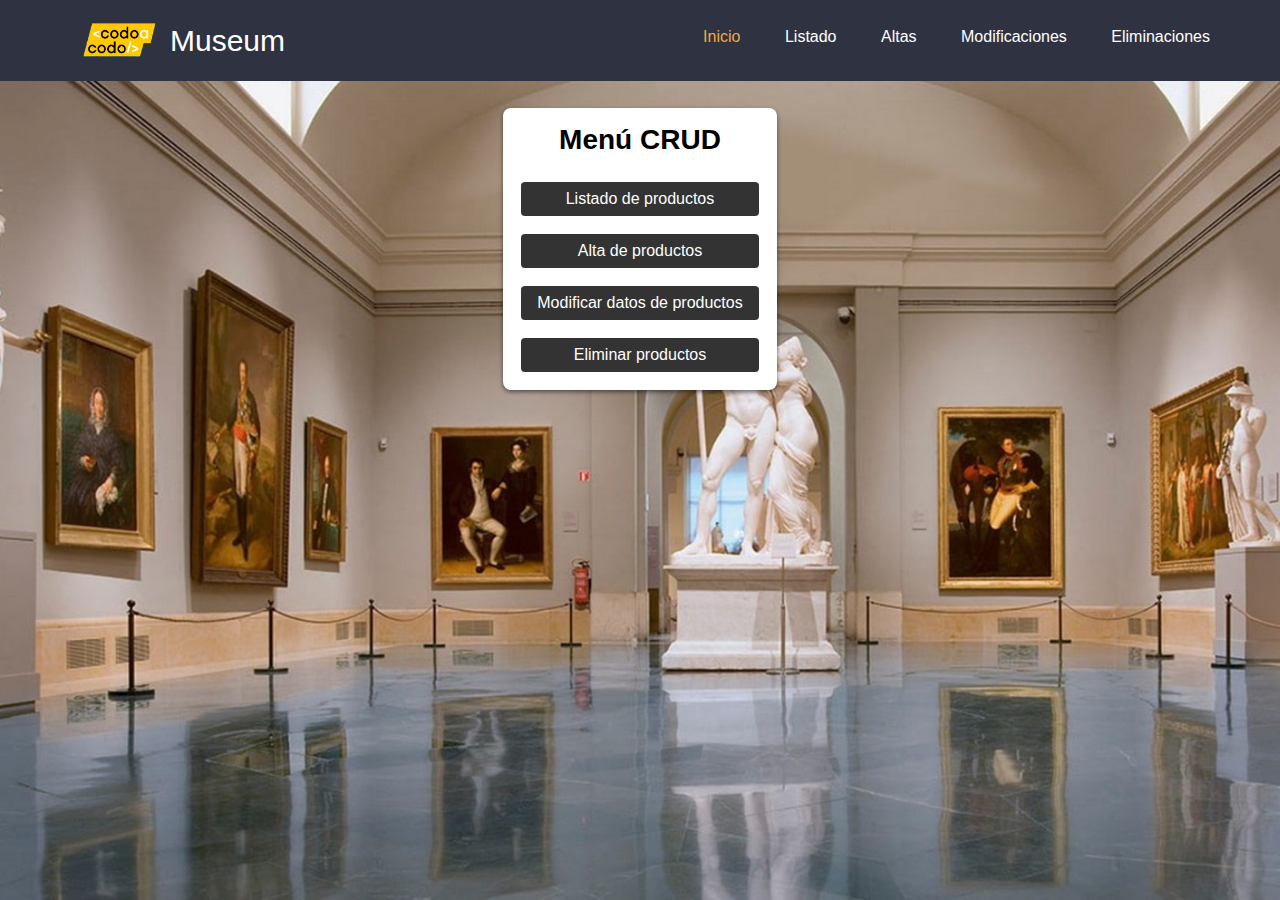
<file: index.html>
<!DOCTYPE html>
<html lang="en">
    <head>
        <title>Museum - Codo a Codo - Backend</title>
        <meta charset="utf-8">
        <meta name="viewport" content="width=device-width, initial-scale=1">

        <link rel="shortcut icon" href="static/imagenes/codoacodo.png" type="image/x-icon">

        <link rel="stylesheet" href="static/css/header.css">
        <link rel="stylesheet" href="static/css/inicio.css">

        <!-- https://fontawesome.com/search?o=r&m=free -->
        <link rel="stylesheet" type="text/css" href="https://cdnjs.cloudflare.com/ajax/libs/font-awesome/6.5.2/css/all.min.css">
    </head>
    <body>
        <header class="header">
            <div class="container">
                <div class="row align-items-center justify-content-between">
                    <div class="logo">
                    <img id="logo-pagina" src="static/imagenes/codoacodo.png" width="100" alt="Frontend-Museum">
                    <a href="#">Museum</a>
                    </div>
                    <button type="button" class="nav-toggler">
                    <span></span>
                    </button>
                    <nav class="nav">
                    <ul>
                        <li><a href="#" class="active">Inicio</a></li>
                        <li><a href="paginas/listado.html">Listado</a></li>
                        <li><a href="paginas/altas.html">Altas</a></li>
                        <li><a href="paginas/modificaciones.html">Modificaciones</a></li>
                        <li><a href="paginas/listadoEliminar.html">Eliminaciones</a></li>
                    </ul>
                    </nav>
                </div>
            </div>
            <script src="static/js/script.js"></script>
            <div id="progressBar"></div>
        </header>

        <main>
            <div id="contenedor-inicio">
                <div class="contenedor-cards">
                    <div class="card">
                        <div class="card-content">
                            <h2> Menú CRUD </h2>
                            <table>
                                <tr>
                                    <td><a href="paginas/listado.html" class="btn">Listado de productos</a></td>
                                </tr>
                                <tr>
                                    <td><a href="paginas/altas.html" class="btn">Alta de productos</a></td>
                                </tr>
                                <tr>
                                    <td><a href="paginas/modificaciones.html" class="btn">Modificar datos de productos</a></td>
                                </tr>
                                <tr>
                                    <td><a href="paginas/listadoEliminar.html" class="btn">Eliminar productos</a></td>
                                </tr>
                            </table>
                        </div>
                    </div>
                </div>
            </div>
        </main>
    </body>
</html>
</file>
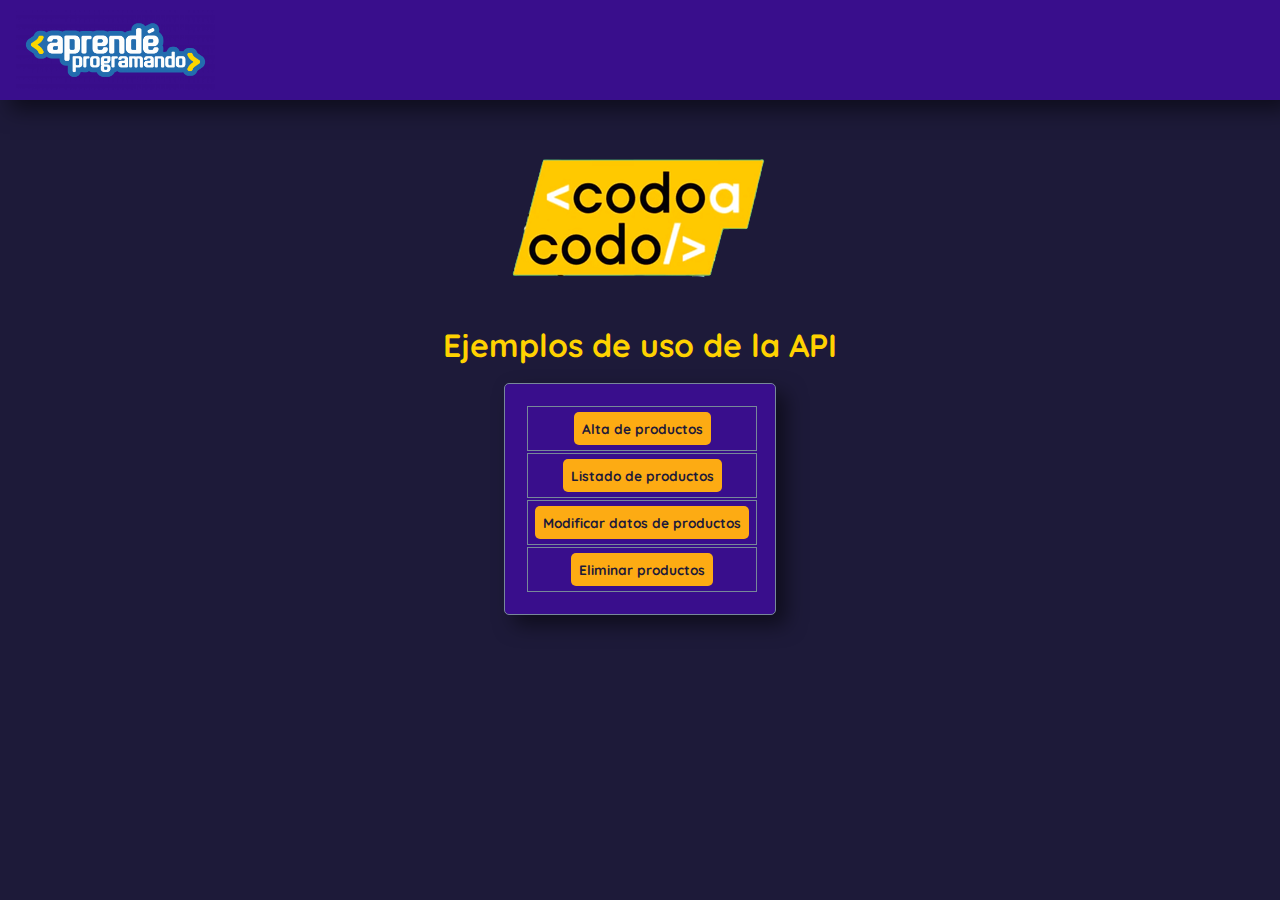
<file: templates/index.html>
<!DOCTYPE html>
<html lang="es">
    <head>
        <meta charset="UTF-8">
        <meta name="viewport" content="width=device-width, initial-scale=1.0">
        <title>Ejemplo de uso de la API 🚀</title>
        <link rel="stylesheet" href="../static/css/estilos.css">
    </head>
    
    <body>
        <header>
            <nav class="navbar-index ">
                <img class="logo-nav" src="../static/imagenes/logo_nav.png" alt="logo agencia de aprendizaje">
            </nav>
        </header>
    
        <div class="logo-centrado">
            <img src="../static/imagenes/logo_codo.png" alt="logo">
        </div>
        <h1>Ejemplos de uso de la API</h1><br>
        <table>
            <tr>
                <td class="contenedor-centrado"><a href="altas.html">Alta de productos</a></td>
            </tr>
            <tr>
                <td class="contenedor-centrado "><a href="listado.html">Listado de productos</a></td>
            </tr>
            <tr>
                <td class="contenedor-centrado "><a href="modificaciones.html">Modificar datos de productos</a></td>
            </tr>
            <tr>
                <td class="contenedor-centrado "><a href="listadoEliminar.html">Eliminar productos</a></td>
            </tr>
        </table>
    </body>
</html>
</file>
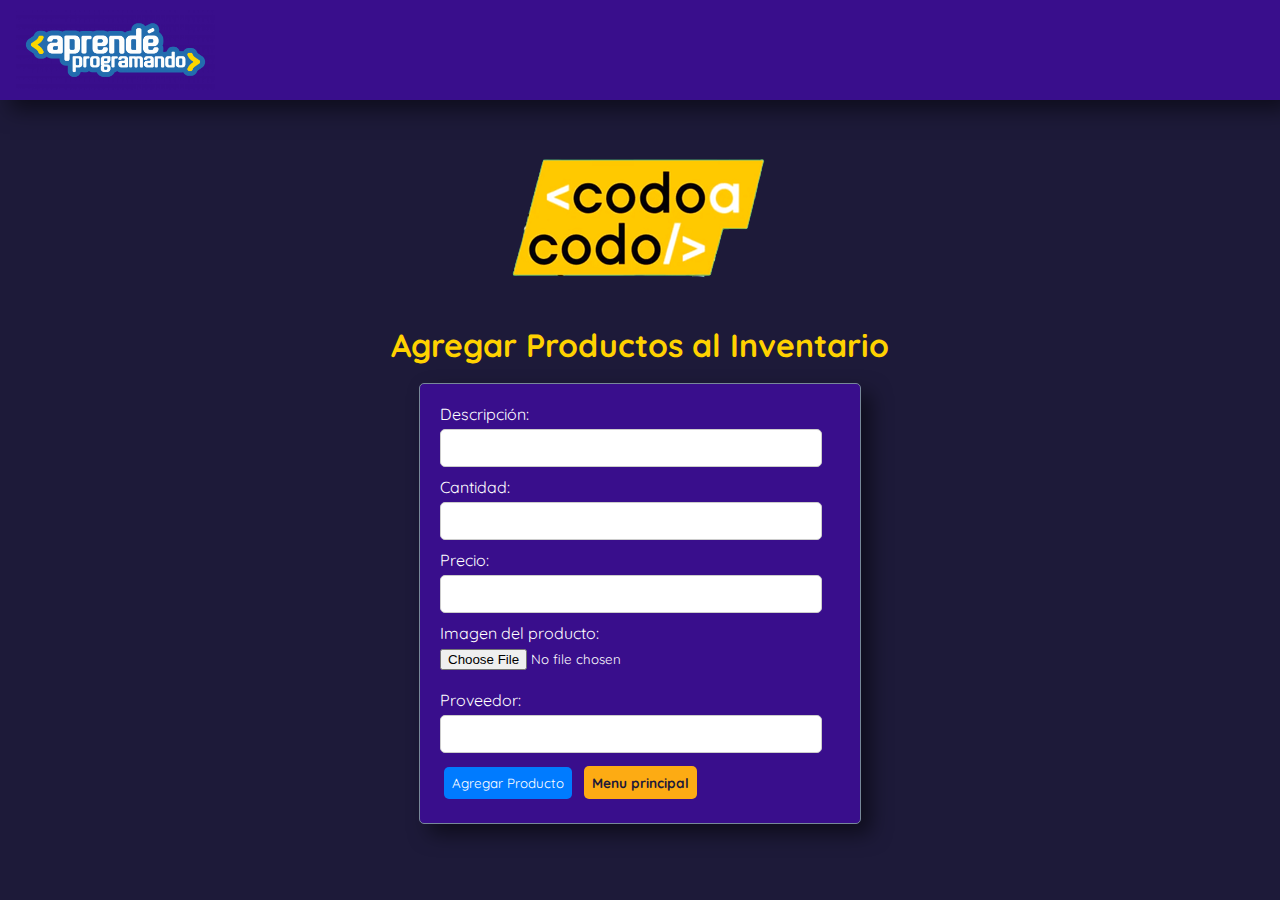
<file: altas.html>
<!DOCTYPE html>
<html lang="es">
    <head>
        <meta charset="UTF-8">
        <meta http-equiv="X-UA-Compatible" content="IE=edge">
        <meta name="viewport" content="width=device-width, initial-scale=1.0">
        <title>Agregar producto 🚀</title>
        <link rel="stylesheet" href="./static/css/estilos.css">
    </head>
    
    <body>
        <header>
            <nav class="navbar-index ">
                <img class="logo-nav" src="./static/imagenes/logo_nav.png"alt="logo agencia de aprendizaje">
            </nav>
        </header>
        
        <div class="logo-centrado">
            <img src="./static/imagenes/logo_codo.png" alt="logo">
        </div>
        
        <h1>Agregar Productos al Inventario</h1><br>
        <!--enctype="multipart/form-data" es necesario para enviar archivos al back.-->
        <form id="formulario" enctype="multipart/form-data">
            <label for="descripcion">Descripción:</label>
            <input type="text" id="descripcion" name="descripcion" required><br>

            <label for="cantidad">Cantidad:</label>
            <input type="number" id="cantidad" name="cantidad" required><br>
            
            <label for="precio">Precio:</label>
            <input type="number" step="0.01" id="precio" name="precio" required><br>

            <label for="imagenProducto">Imagen del producto:</label>
            <input type="file" id="imagenProducto" name="imagen">
            <br><br>
            
            <label for="proveedorProducto">Proveedor:</label>
            <input type="text" id="proveedorProducto" name="proveedor">
            
            <button type="submit">Agregar Producto</button>
            
            <a href="index.html">Menu principal</a>
        </form>

        <script src="static/js/altas.js"></script>
    </body>
</html>
</file>
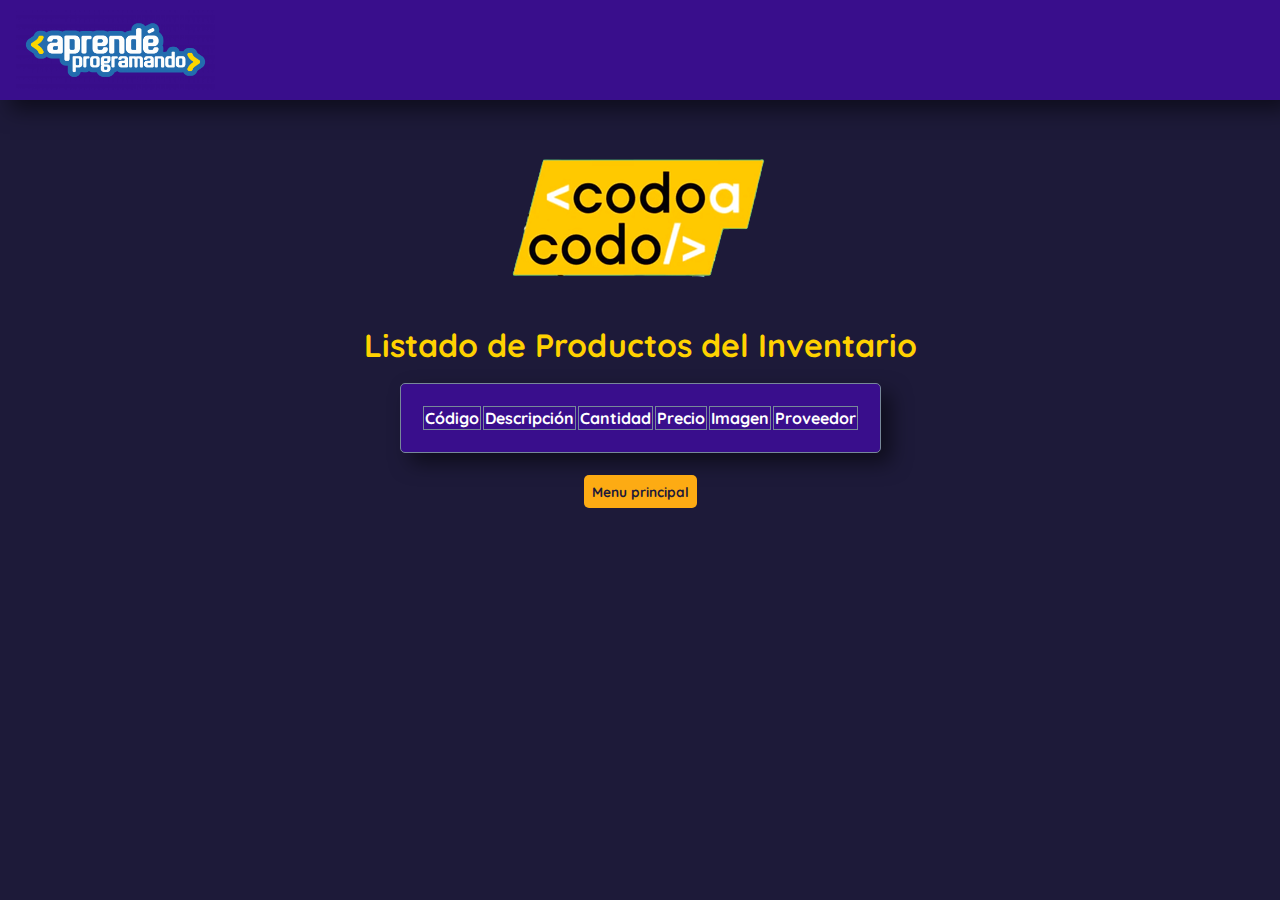
<file: listado.html>
<!DOCTYPE html>
<html lang="es">
    <head>
        <meta charset="UTF-8">
        <meta http-equiv="X-UA-Compatible" content="IE=edge">
        <meta name="viewport" content="width=device-width, initial-scale=1.0">
        <title>Listado de Productos 🚀</title>
        <link rel="stylesheet" href="./static/css/estilos.css">
    </head>

    <body>
        <header>
            <nav class="navbar-index ">
                <img class="logo-nav" src="./static/imagenes/logo_nav.png" alt="logo agencia de aprendizaje">
            </nav>
        </header>
        
        <div class="logo-centrado">
            <img src="./static/imagenes/logo_codo.png" alt="logo">
        </div>
        
        <h1>Listado de Productos del Inventario</h1><br>
    
        <table> <!-- Se crea una tabla para mostrar los productos. -->
            <thead> <!--Encabezado de la tabla con columnas para código, descripción, cantidad, precio y acciones.-->
                <tr>
                    <th>Código</th>
                    <th>Descripción</th>
                    <th>Cantidad</th>
                    <th align="right">Precio</th>
                    <th>Imagen</th>
                    <th align="right">Proveedor</th>
                </tr>
            </thead>
        
            <tbody id="tablaProductos"> </tbody>
        </table><br>
        
        <div class="contenedor-centrado">
            <a href="index.html">Menu principal</a>
        </div>

        <script src="static/js/listado.js"></script>
    </body>
</html>
</file>
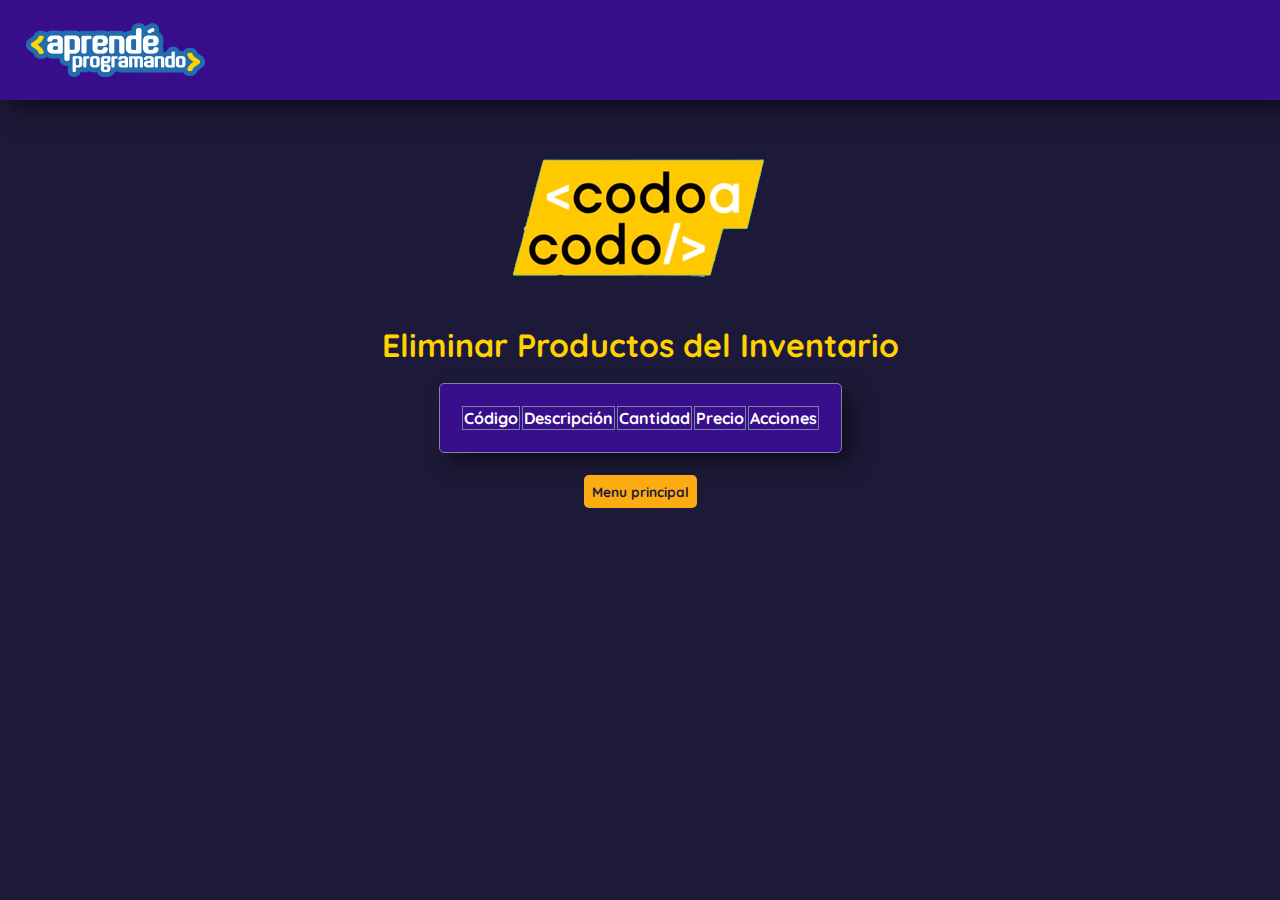
<file: listadoEliminar.html>
<!DOCTYPE html>
<html lang="es">
    <head>
        <meta charset="UTF-8">
        <meta http-equiv="X-UA-Compatible" content="IE=edge">
        <meta name="viewport" content="width=device-width, initial-scale=1.0">
        <title>Eliminar Productos 🚀</title>
        <link rel="stylesheet" href="./static/css/estilos.css">
    </head>

    <body>
        <header>
            <nav class="navbar-index">
                <img class="logo-nav" src="./static/imagenes/logo_nav.png" alt="logo agencia de aprendizaje">
            </nav>
        </header>

        <div class="logo-centrado">
            <img src="./static/imagenes/logo_codo.png" alt="logo">
        </div>

        <h1>Eliminar Productos del Inventario</h1><br>
        
        <table id="productos-table"> <!-- Se crea una tabla para mostrar los productos. -->
            <thead> <!--Encabezado de la tabla con columnas para código,descripción, cantidad, precio y acciones.-->
                <tr>
                    <th>Código</th>
                    <th>Descripción</th>
                    <th>Cantidad</th>
                    <th align="right">Precio</th>
                    <th>Acciones</th>
                </tr>
            </thead>
            
            <tbody>
            </tbody>
        </table><br>

        <div class="contenedor-centrado">
            <a href="index.html">Menu principal</a>
        </div>

        <script src="static/js/listadoEliminar.js"></script>
    </body>
</html>
</file>
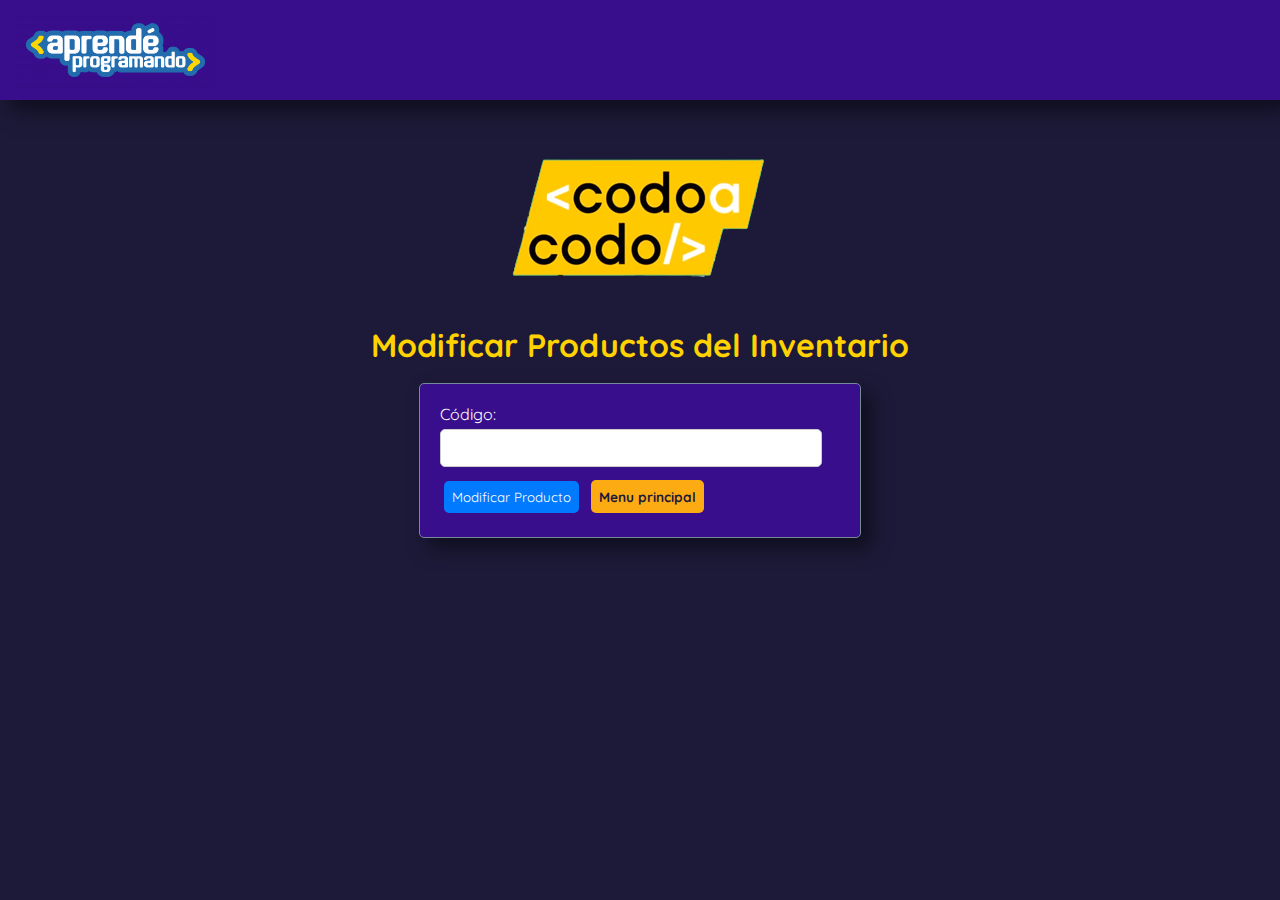
<file: modificaciones.html>
<!DOCTYPE html>
<html lang="es">
    <head>
        <meta charset="UTF-8">
        <meta http-equiv="X-UA-Compatible" content="IE=edge">
        <meta name="viewport" content="width=device-width, initial-scale=1.0">
        <title>Modificar Producto 🚀</title>
        <link rel="stylesheet" href="./static/css/estilos.css">
    </head>
    
    <body>
        <header>
            <nav class="navbar-index ">
                <img class="logo-nav" src="./static/imagenes/logo_nav.png" alt="logo agencia de aprendizaje">
            </nav>
        </header>

        <div class="logo-centrado">
            <img src="./static/imagenes/logo_codo.png" alt="logo">
        </div>

        <h1>Modificar Productos del Inventario</h1><br>
    
        <!-- Contenedor principal que será controlado por JavaScript. Este contenedor tendrá dos formularios. -->
        <div id="app">
    
            <!-- Primer formulario: Selector de producto. LLama a la función obtenerProducto cuando se envíe el formulario -->
            <form id="form-obtener-producto">
                <label for="codigo">Código:</label>
                <input type="text" id="codigo" required><br>
                
                <button type="submit">Modificar Producto</button>
                <a href="index.html">Menu principal</a>
            </form>
    
            <!-- Segundo formulario: se muestra solo si mostrarDatosProducto es verdadero. Llama a la función guardarCambios -->
            <div id="datos-producto" style="display: none;">
                <h2>Datos del Producto</h2>
                
                <form id="form-guardar-cambios">
                    <label for="descripcionModificar">Descripción:</label>
                    <input type="text" id="descripcionModificar" required><br>
                    
                    <label for="cantidadModificar">Cantidad:</label>
                    <input type="number" id="cantidadModificar" required><br>
        
                    <label for="precioModificar">Precio:</label>
                    <input type="number" step="0.01" id="precioModificar" required><br>
        
                    <!-- Imagen actual del producto - Debe comentarse al subirse al servidor-->
                    <img id="imagen-actual" style="max-width: 200px; display:none;">
        
                    <!-- Vista previa de la nueva imagen seleccionada -->
                    <img id="imagen-vista-previa" style="max-width: 200px; display: none;">
        
                    <!-- Input para nueva imagen -->
                    <label for="nuevaImagen">Nueva Imagen:</label>
                    <input type="file" id="nuevaImagen"><br><br>
        
                    <label for="proveModificar">Proveedor:</label>
                    <input type="number" id="proveModificar" required><br>
        
                    <button type="submit">Guardar Cambios</button>
                    <a href="modificaciones.html">Cancelar</a>
                </form>
            </div>
        </div>
        <script src="static/js/modificaciones.js"></script>
    </body>
</html>
</file>
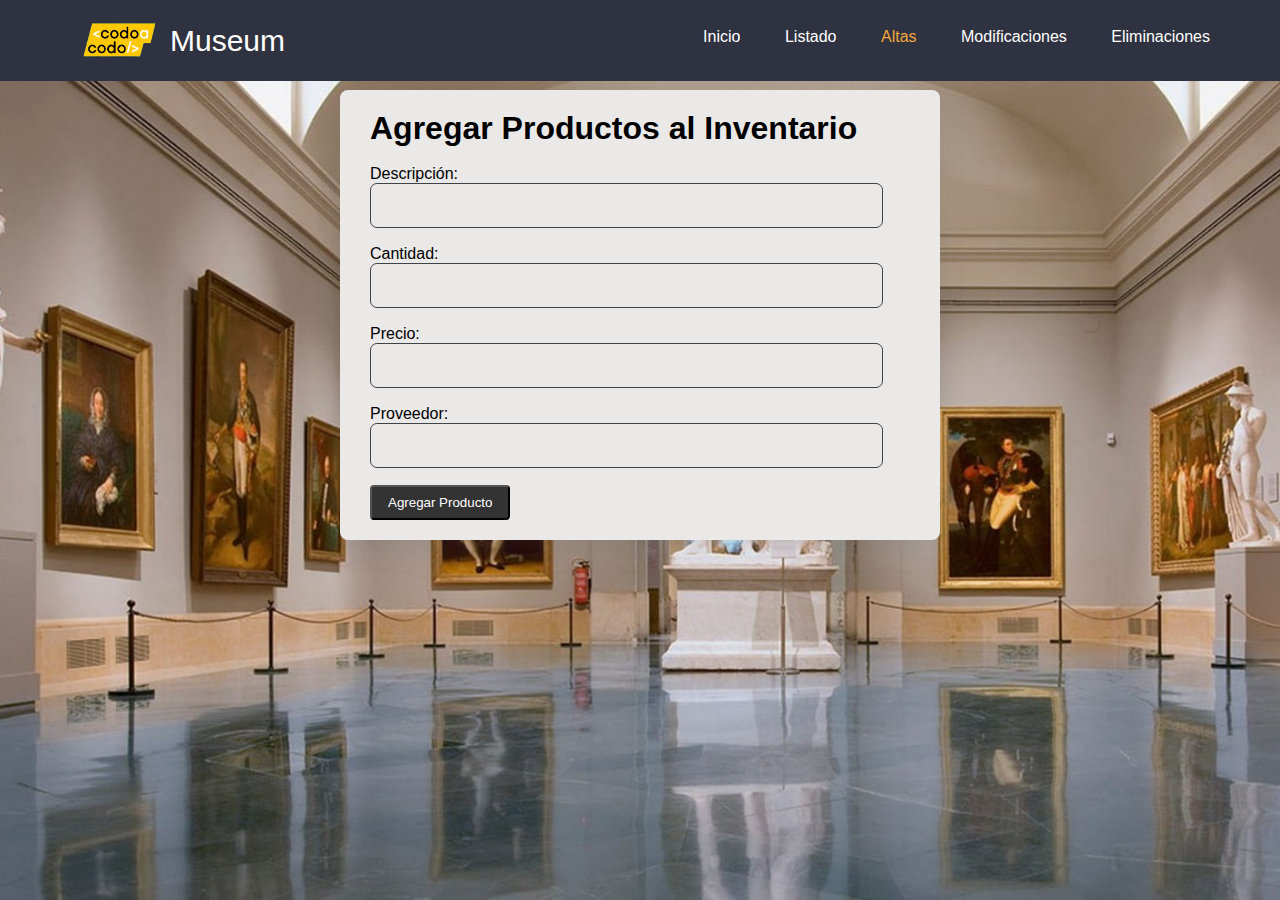
<file: paginas/altas.html>
<!DOCTYPE html>
<html lang="es">
    <head>
        <title>Museum - Codo a Codo - Backend</title>
        <meta charset="utf-8">
        <meta name="viewport" content="width=device-width, initial-scale=1">

        <link rel="shortcut icon" href="../static/imagenes/codoacodo.png" type="image/x-icon">

        <link rel="stylesheet" href="../static/css/header.css">
        <link rel="stylesheet" href="../static/css/inicio.css">
        <link rel="stylesheet" href="../static/css/altas.css">

        <!-- https://fontawesome.com/search?o=r&m=free -->
        <link rel="stylesheet" type="text/css" href="https://cdnjs.cloudflare.com/ajax/libs/font-awesome/6.5.2/css/all.min.css">
    </head>
    <body>
        <header class="header">
            <div class="container">
                <div class="row align-items-center justify-content-between">
                    <div class="logo">
                    <img id="logo-pagina" src="../static/imagenes/codoacodo.png" width="100" alt="Frontend-Museum">
                    <a href="../index.html">Museum</a>
                    </div>
                    <button type="button" class="nav-toggler">
                    <span></span>
                    </button>
                    <nav class="nav">
                    <ul>
                        <li><a href="../index.html">Inicio</a></li>
                        <li><a href="listado.html">Listado</a></li>
                        <li><a href="#" class="active">Altas</a></li>
                        <li><a href="modificaciones.html">Modificaciones</a></li>
                        <li><a href="listadoEliminar.html">Eliminaciones</a></li>
                    </ul>
                    </nav>
                </div>
            </div>
            <script src="../static/js/script.js"></script>
            <div id="progressBar"></div>
        </header>
        
        <main>
            <!--enctype="multipart/form-data" es necesario para enviar archivos al back.-->
            
            <div id="contenedor-formulario">
                <div class="contactForm">
                    <form id="formulario" class="form" enctype="multipart/form-data">
                        <h1>Agregar Productos al Inventario</h1><br>
                        
                        <p>Descripción:</p>
                        <div class="inputContainer">
                            <input type="text" class="input" id="descripcion" placeholder="Ingrese la descripción" name="descripcion" required><br><br>
                        </div>
                        
                        <p>Cantidad:</p>
                        <div class="inputContainer">
                            <input type="number" class="input" id="cantidad" placeholder="Ingrese la cantidad" name="cantidad" required><br><br>
                        </div>
                        
                        <p>Precio:</p>
                        <div class="inputContainer">
                            <input type="number" step="0.01" class="input" id="precio" placeholder="Ingrese el precio" name="precio" required><br><br>
                        </div>
                        
                        <p>Proveedor:</p>
                        <div class="inputContainer">
                            <input type="text" step="0.01" class="input" id="proveedorProducto" placeholder="Ingrese el Proveedor" name="proveedor" required><br><br>
                        </div>
                        
                        <button type="submit" class="btn">Agregar Producto</button>
                    </form>
                </div>
            </div>
            <script src="../static/js/altas.js"></script>
    </body>
</html>
</file>
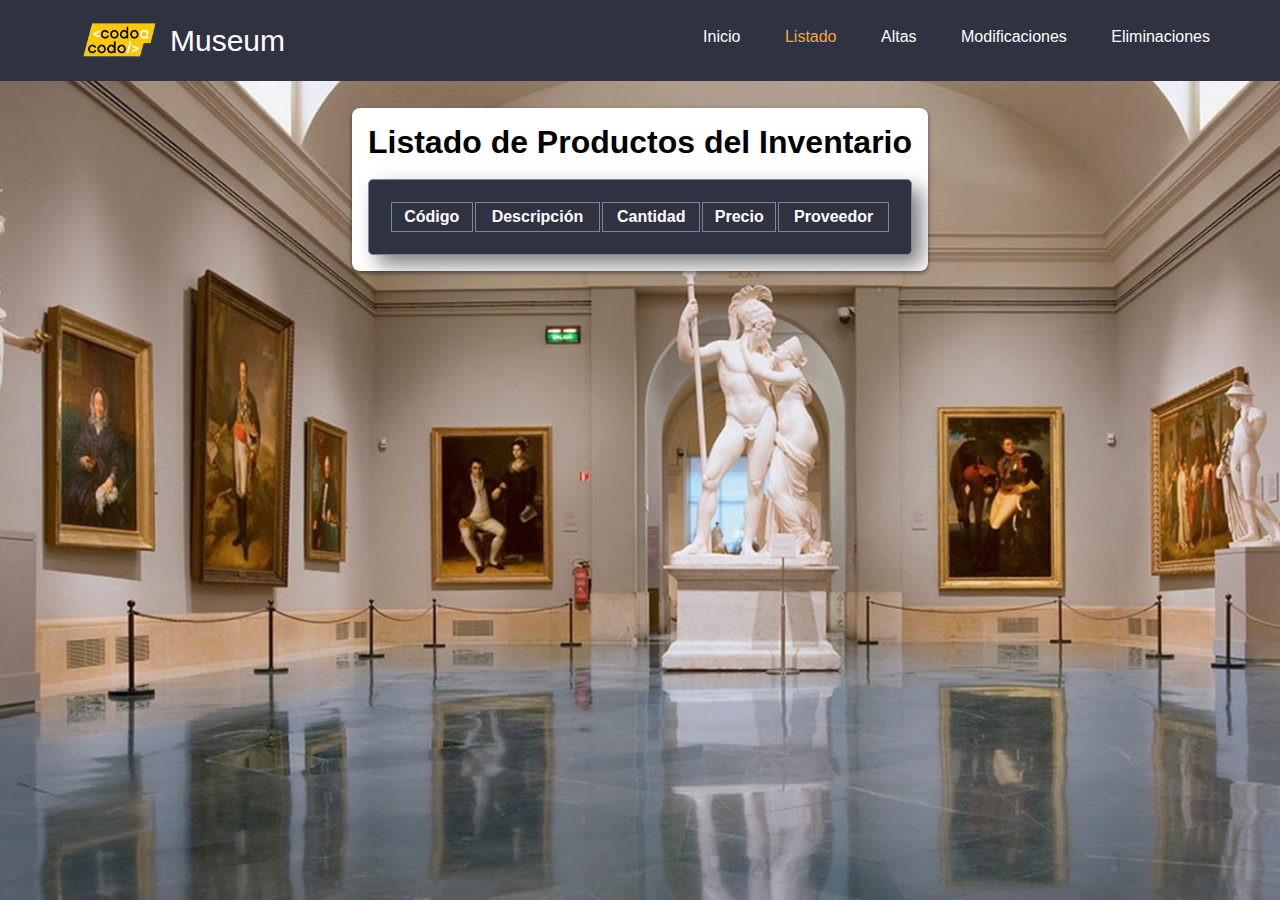
<file: paginas/listado.html>
<!DOCTYPE html>
<html lang="es">
    <head>
        <title>Museum - Codo a Codo - Backend</title>
        <meta charset="utf-8">
        <meta name="viewport" content="width=device-width, initial-scale=1">

        <link rel="shortcut icon" href="../static/imagenes/codoacodo.png" type="image/x-icon">

        <link rel="stylesheet" href="../static/css/header.css">
        <link rel="stylesheet" href="../static/css/inicio.css">
        <link rel="stylesheet" href="../static/css/listado.css">

        <!-- https://fontawesome.com/search?o=r&m=free -->
        <link rel="stylesheet" type="text/css" href="https://cdnjs.cloudflare.com/ajax/libs/font-awesome/6.5.2/css/all.min.css">
    </head>
    <body>
        <header class="header">
            <div class="container">
                <div class="row align-items-center justify-content-between">
                    <div class="logo">
                    <img id="logo-pagina" src="../static/imagenes/codoacodo.png" width="100" alt="Frontend-Museum">
                    <a href="../index.html">Museum</a>
                    </div>
                    <button type="button" class="nav-toggler">
                    <span></span>
                    </button>
                    <nav class="nav">
                    <ul>
                        <li><a href="../index.html">Inicio</a></li>
                        <li><a href="#" class="active">Listado</a></li>
                        <li><a href="altas.html">Altas</a></li>
                        <li><a href="modificaciones.html">Modificaciones</a></li>
                        <li><a href="listadoEliminar.html">Eliminaciones</a></li>
                    </ul>
                    </nav>
                </div>
            </div>
            <script src="../static/js/script.js"></script>
            <div id="progressBar"></div>
        </header>
        
        <main>
            <div id="contenedor-inicio">
                <div class="contenedor-cards">
                    <div class="card">
                        <div class="card-content">
                            <h1>Listado de Productos del Inventario</h1><br>
    
                            <table> <!-- Se crea una tabla para mostrar los productos. -->
                                <thead> <!--Encabezado de la tabla con columnas para código, descripción, cantidad, precio y acciones.-->
                                    <tr>
                                        <th>Código</th>
                                        <th>Descripción</th>
                                        <th>Cantidad</th>
                                        <th>Precio</th>
                                        <th>Proveedor</th>
                                    </tr>
                                </thead>
                            
                                <tbody id="tablaProductos"> </tbody>
                            </table>
                        </div>
                    </div>
                </div>
            </div>
        </main>

        <script src="../static/js/listado.js"></script>
    </body>
</html>
</file>
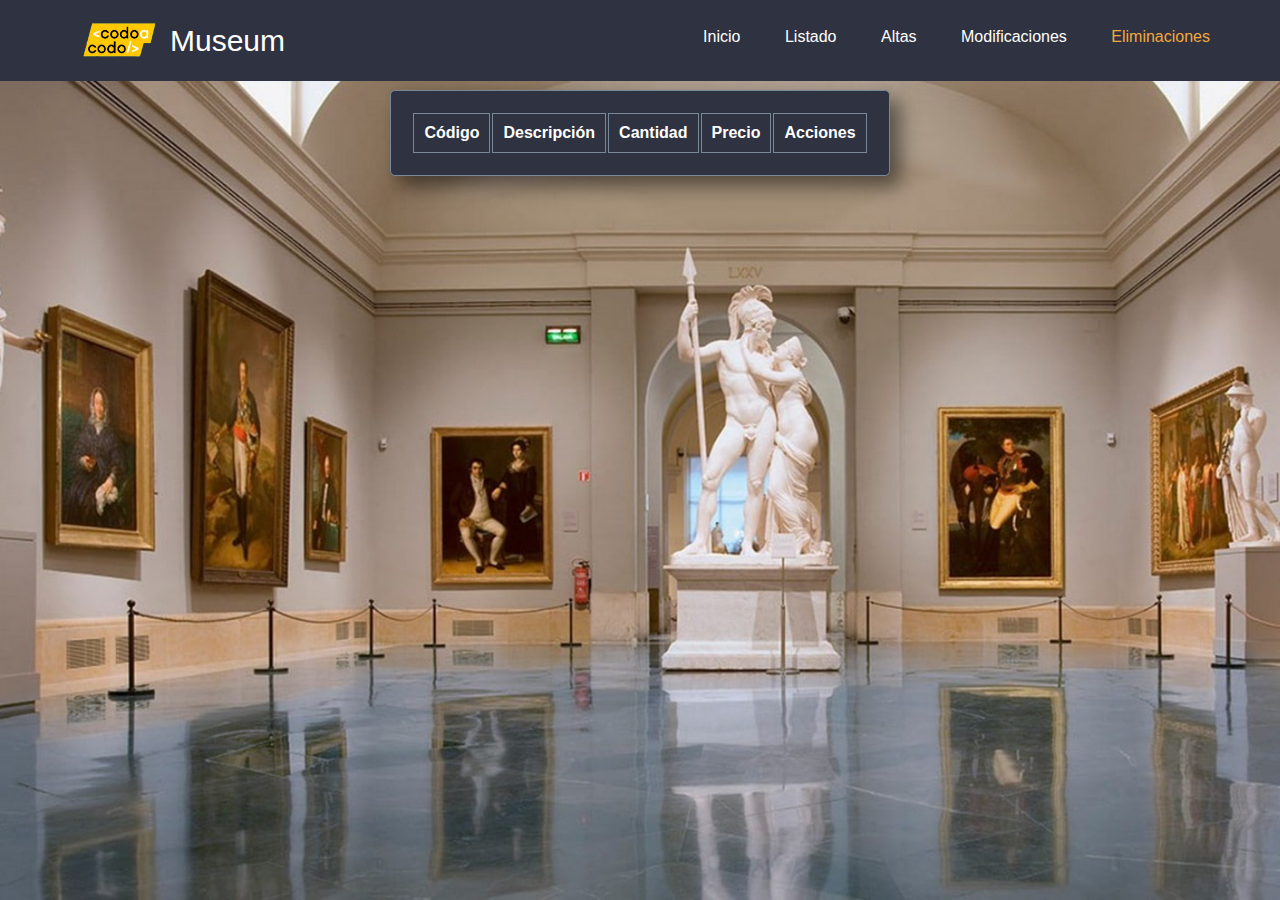
<file: paginas/listadoEliminar.html>
<!DOCTYPE html>
<html lang="es">
    <head>
        <title>Museum - Codo a Codo - Backend</title>
        <meta charset="utf-8">
        <meta name="viewport" content="width=device-width, initial-scale=1">

        <link rel="shortcut icon" href="../static/imagenes/codoacodo.png" type="image/x-icon">

        <link rel="stylesheet" href="../static/css/header.css">
        <link rel="stylesheet" href="../static/css/inicio.css">
        <link rel="stylesheet" href="../static/css/eliminar.css">

        <!-- https://fontawesome.com/search?o=r&m=free -->
        <link rel="stylesheet" type="text/css" href="https://cdnjs.cloudflare.com/ajax/libs/font-awesome/6.5.2/css/all.min.css">
    </head>
    <body>
        <header class="header">
            <div class="container">
                <div class="row align-items-center justify-content-between">
                    <div class="logo">
                    <img id="logo-pagina" src="../static/imagenes/codoacodo.png" width="100" alt="Frontend-Museum">
                    <a href="../index.html">Museum</a>
                    </div>
                    <button type="button" class="nav-toggler">
                    <span></span>
                    </button>
                    <nav class="nav">
                    <ul>
                        <li><a href="../index.html">Inicio</a></li>
                        <li><a href="listado.html">Listado</a></li>
                        <li><a href="altas.html">Altas</a></li>
                        <li><a href="modificaciones.html">Modificaciones</a></li>
                        <li><a href="#" class="active">Eliminaciones</a></li>
                    </ul>
                    </nav>
                </div>
            </div>
            <script src="../static/js/script.js"></script>
            <div id="progressBar"></div>
        </header>
        
        <main>
            <div class="eliminar">
                <table id="productos-table"> <!-- Se crea una tabla para mostrar los productos. -->
                    <thead> <!--Encabezado de la tabla con columnas para código,descripción, cantidad, precio y acciones.-->
                        <tr>
                            <th>Código</th>
                            <th>Descripción</th>
                            <th>Cantidad</th>
                            <th align="right">Precio</th>
                            <th>Acciones</th>
                        </tr>
                    </thead>
                    
                    <tbody>
                    </tbody>
                </table><br>
            </div>
        </main>

        <script src="../static/js/listadoEliminar.js"></script>
    </body>
</html>
</file>
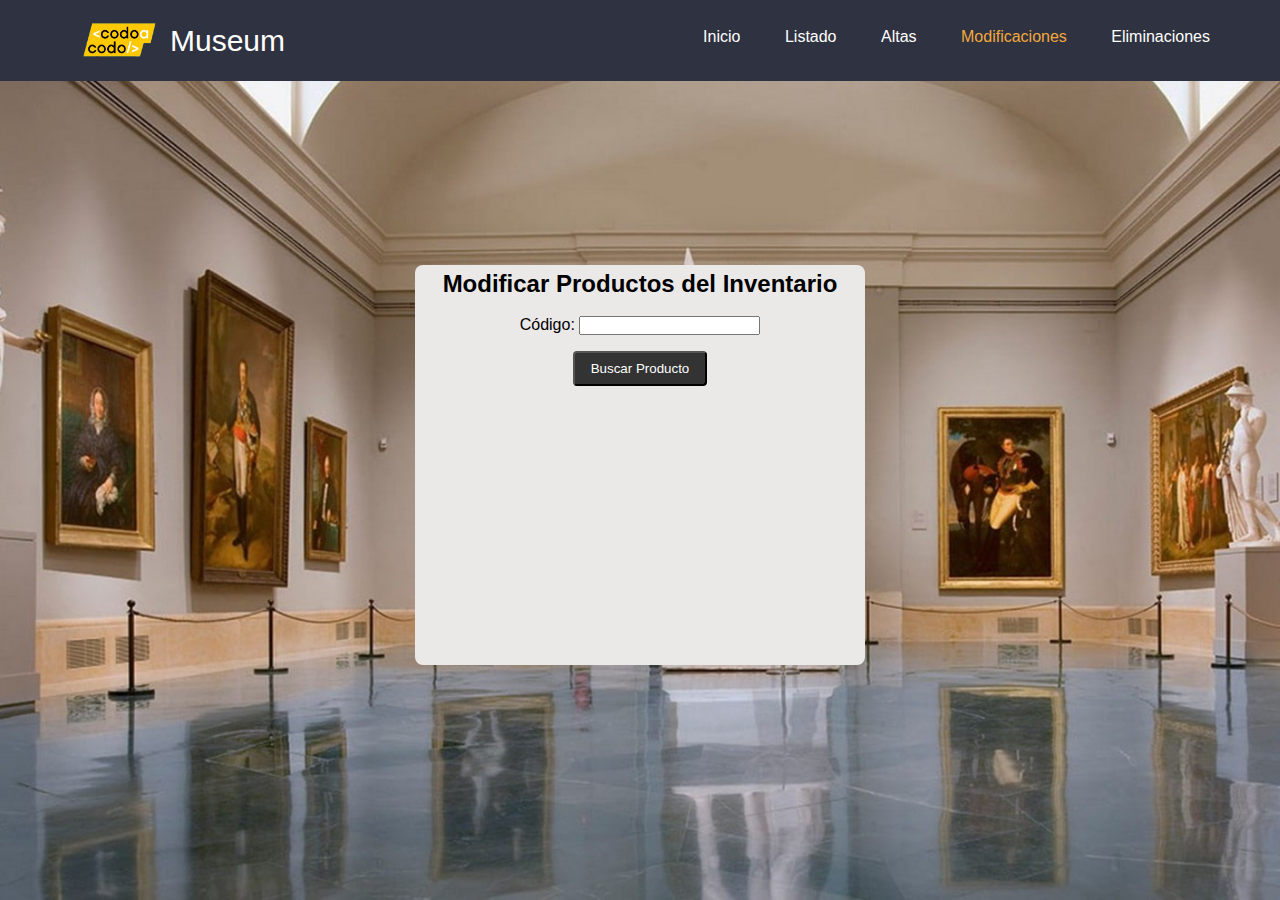
<file: paginas/modificaciones.html>
<!DOCTYPE html>
<html lang="es">
    <head>
        <title>Museum - Codo a Codo - Backend</title>
        <meta charset="utf-8">
        <meta name="viewport" content="width=device-width, initial-scale=1">

        <link rel="shortcut icon" href="../static/imagenes/codoacodo.png" type="image/x-icon">

        <link rel="stylesheet" href="../static/css/header.css">
        <link rel="stylesheet" href="../static/css/inicio.css">
        <link rel="stylesheet" href="../static/css/modificar.css">

        <!-- https://fontawesome.com/search?o=r&m=free -->
        <link rel="stylesheet" type="text/css" href="https://cdnjs.cloudflare.com/ajax/libs/font-awesome/6.5.2/css/all.min.css">
    </head>
    <body>
        <header class="header">
            <div class="container">
                <div class="row align-items-center justify-content-between">
                    <div class="logo">
                    <img id="logo-pagina" src="../static/imagenes/codoacodo.png" width="100" alt="Frontend-Museum">
                    <a href="../index.html">Museum</a>
                    </div>
                    <button type="button" class="nav-toggler">
                    <span></span>
                    </button>
                    <nav class="nav">
                    <ul>
                        <li><a href="../index.html">Inicio</a></li>
                        <li><a href="listado.html">Listado</a></li>
                        <li><a href="altas.html">Altas</a></li>
                        <li><a href="#" class="active">Modificaciones</a></li>
                        <li><a href="listadoEliminar.html">Eliminaciones</a></li>
                    </ul>
                    </nav>
                </div>
            </div>
            <script src="../static/js/script.js"></script>
            <div id="progressBar"></div>
        </header>
        
        <main>
    
        <!-- Contenedor principal que será controlado por JavaScript. Este contenedor tendrá dos formularios. -->
        <div id="app">
    
            <!-- Primer formulario: Selector de producto. LLama a la función obtenerProducto cuando se envíe el formulario -->
            <form id="form-obtener-producto">
                <h2>Modificar Productos del Inventario</h2><br>
                <label for="codigo">Código:</label>
                <input type="text" id="codigo" required><br>
                
                <button type="submit" class="btn">Buscar Producto</button><br><br>
            </form>
    
            <!-- Segundo formulario: se muestra solo si mostrarDatosProducto es verdadero. Llama a la función guardarCambios -->
            <div id="datos-producto" style="display: none;">
                <h2>Datos del Producto</h2><br>
                
                <form id="form-guardar-cambios">
                    <label for="descripcionModificar">Descripción:</label>
                    <input type="text" id="descripcionModificar" required><br><br>
                    
                    <label for="cantidadModificar">Cantidad:</label>
                    <input type="number" id="cantidadModificar" required><br><br>
        
                    <label for="precioModificar">Precio:</label>
                    <input type="number" step="0.01" id="precioModificar" required><br><br>
        
                    <label for="proveModificar">Proveedor:</label>
                    <input type="number" id="proveModificar" required> <br>
        
                    <button type="submit" class="btn">Guardar Cambios</button>
                    <a href="modificaciones.html" class="btn cancelar">Cancelar</a>
                </form>
            </div>
        </div>
        <script src="../static/js/modificaciones.js"></script>
    </body>
</html>
</file>
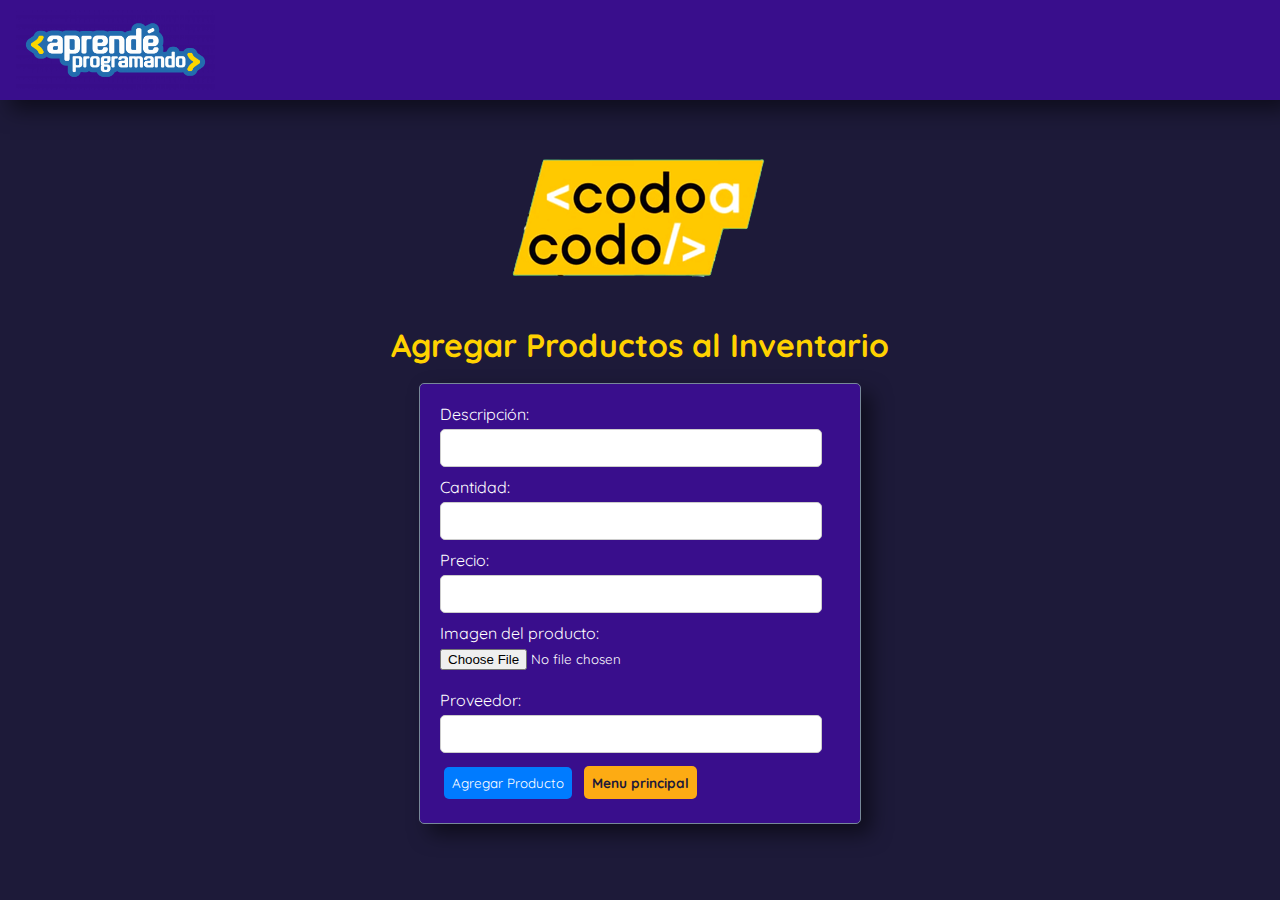
<file: templates/altas.html>
<!DOCTYPE html>
<html lang="es">
    <head>
        <meta charset="UTF-8">
        <meta http-equiv="X-UA-Compatible" content="IE=edge">
        <meta name="viewport" content="width=device-width, initial-scale=1.0">
        <title>Agregar producto 🚀</title>
        <link rel="stylesheet" href="../static/css/estilos.css">
    </head>
    
    <body>
        <header>
            <nav class="navbar-index ">
                <img class="logo-nav" src="../static/imagenes/logo_nav.png"alt="logo agencia de aprendizaje">
            </nav>
        </header>
        
        <div class="logo-centrado">
            <img src="../static/imagenes/logo_codo.png" alt="logo">
        </div>
        
        <h1>Agregar Productos al Inventario</h1><br>
        <!--enctype="multipart/form-data" es necesario para enviar archivos al back.-->
        <form id="formulario" enctype="multipart/form-data">
            <label for="descripcion">Descripción:</label>
            <input type="text" id="descripcion" name="descripcion" required><br>

            <label for="cantidad">Cantidad:</label>
            <input type="number" id="cantidad" name="cantidad" required><br>
            
            <label for="precio">Precio:</label>
            <input type="number" step="0.01" id="precio" name="precio" required><br>

            <label for="imagenProducto">Imagen del producto:</label>
            <input type="file" id="imagenProducto" name="imagen">
            <br><br>
            
            <label for="proveedorProducto">Proveedor:</label>
            <input type="text" id="proveedorProducto" name="proveedor">
            
            <button type="submit">Agregar Producto</button>
            
            <a href="index.html">Menu principal</a>
        </form>

        <script src="../static/js/altas.js"></script>
    </body>
</html>
</file>
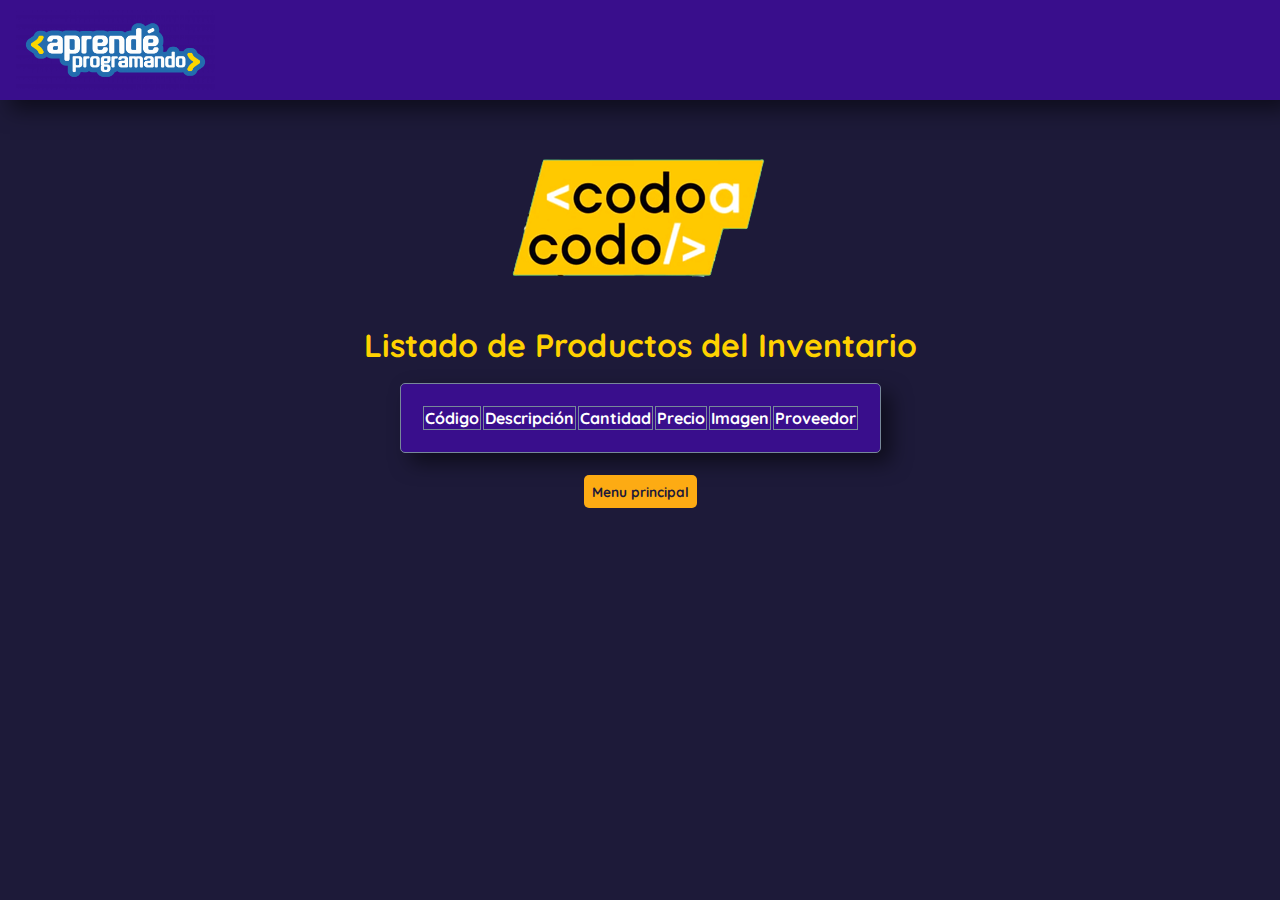
<file: templates/listado.html>
<!DOCTYPE html>
<html lang="es">
    <head>
        <meta charset="UTF-8">
        <meta http-equiv="X-UA-Compatible" content="IE=edge">
        <meta name="viewport" content="width=device-width, initial-scale=1.0">
        <title>Listado de Productos 🚀</title>
        <link rel="stylesheet" href="../static/css/estilos.css">
    </head>

    <body>
        <header>
            <nav class="navbar-index ">
                <img class="logo-nav" src="../static/imagenes/logo_nav.png" alt="logo agencia de aprendizaje">
            </nav>
        </header>
        
        <div class="logo-centrado">
            <img src="../static/imagenes/logo_codo.png" alt="logo">
        </div>
        
        <h1>Listado de Productos del Inventario</h1><br>
    
        <table> <!-- Se crea una tabla para mostrar los productos. -->
            <thead> <!--Encabezado de la tabla con columnas para código, descripción, cantidad, precio y acciones.-->
                <tr>
                    <th>Código</th>
                    <th>Descripción</th>
                    <th>Cantidad</th>
                    <th align="right">Precio</th>
                    <th>Imagen</th>
                    <th align="right">Proveedor</th>
                </tr>
            </thead>
        
            <tbody id="tablaProductos"> </tbody>
        </table><br>
        
        <div class="contenedor-centrado">
            <a href="index.html">Menu principal</a>
        </div>

        <script src="../static/js/listado.js"></script>
    </body>
</html>
</file>
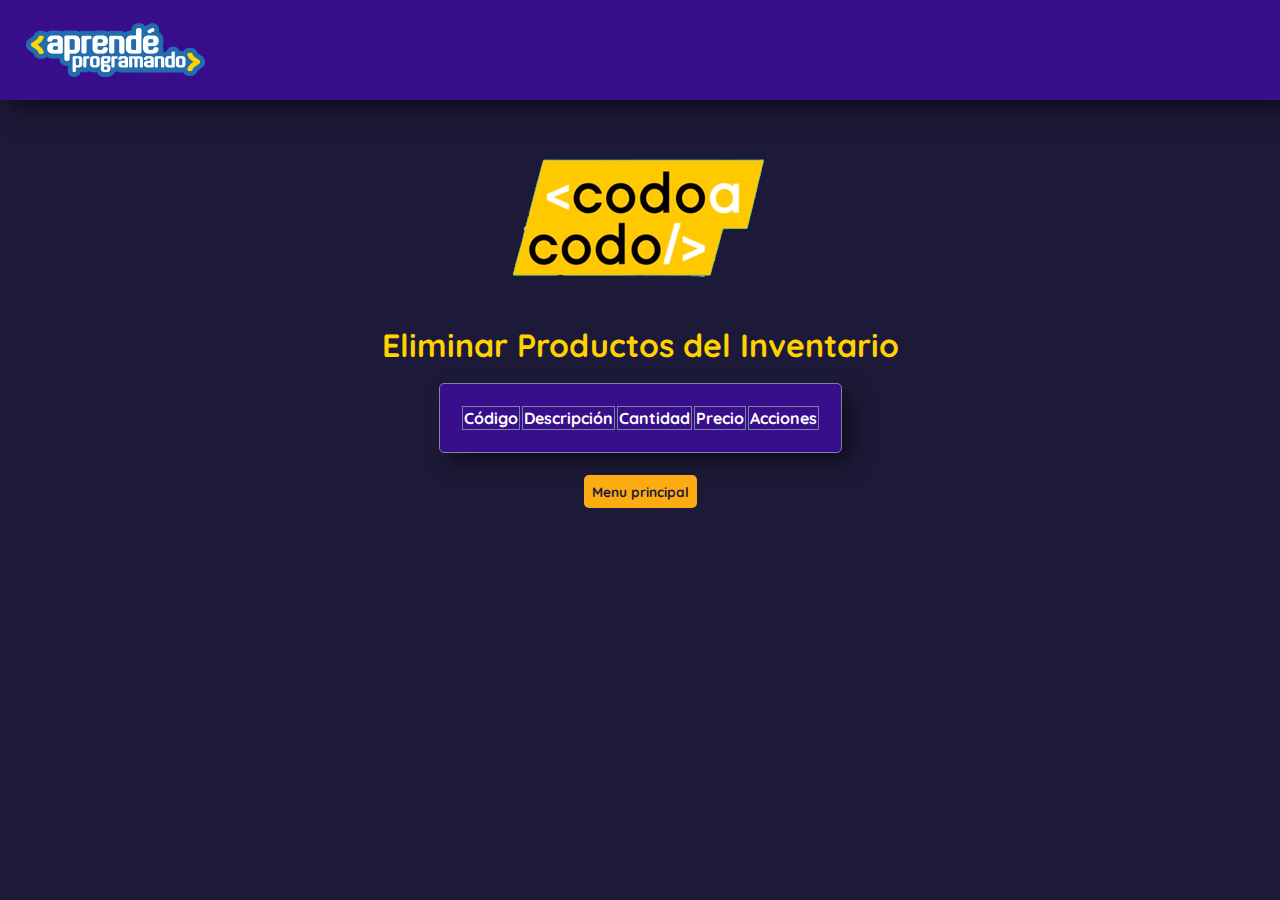
<file: templates/listadoEliminar.html>
<!DOCTYPE html>
<html lang="es">
    <head>
        <meta charset="UTF-8">
        <meta http-equiv="X-UA-Compatible" content="IE=edge">
        <meta name="viewport" content="width=device-width, initial-scale=1.0">
        <title>Eliminar Productos 🚀</title>
        <link rel="stylesheet" href="../static/css/estilos.css">
    </head>

    <body>
        <header>
            <nav class="navbar-index">
                <img class="logo-nav" src="../static/imagenes/logo_nav.png" alt="logo agencia de aprendizaje">
            </nav>
        </header>

        <div class="logo-centrado">
            <img src="../static/imagenes/logo_codo.png" alt="logo">
        </div>

        <h1>Eliminar Productos del Inventario</h1><br>
        
        <table id="productos-table"> <!-- Se crea una tabla para mostrar los productos. -->
            <thead> <!--Encabezado de la tabla con columnas para código,descripción, cantidad, precio y acciones.-->
                <tr>
                    <th>Código</th>
                    <th>Descripción</th>
                    <th>Cantidad</th>
                    <th align="right">Precio</th>
                    <th>Acciones</th>
                </tr>
            </thead>
            
            <tbody>
            </tbody>
        </table><br>

        <div class="contenedor-centrado">
            <a href="index.html">Menu principal</a>
        </div>

        <script src="../static/js/listadoEliminar.js"></script>
    </body>
</html>
</file>
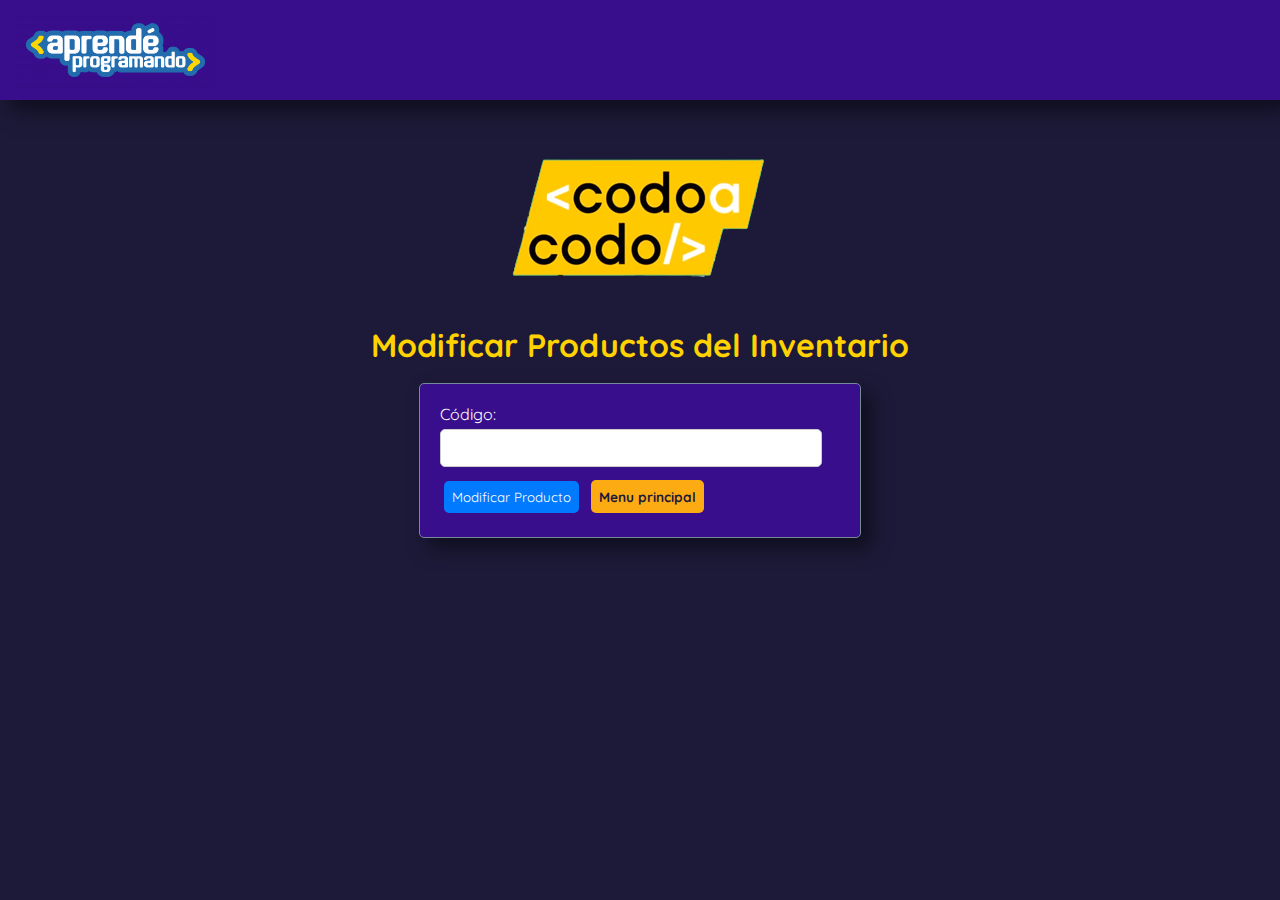
<file: templates/modificaciones.html>
<!DOCTYPE html>
<html lang="es">
    <head>
        <meta charset="UTF-8">
        <meta http-equiv="X-UA-Compatible" content="IE=edge">
        <meta name="viewport" content="width=device-width, initial-scale=1.0">
        <title>Modificar Producto 🚀</title>
        <link rel="stylesheet" href="../static/css/estilos.css">
    </head>
    
    <body>
        <header>
            <nav class="navbar-index ">
                <img class="logo-nav" src="../static/imagenes/logo_nav.png" alt="logo agencia de aprendizaje">
            </nav>
        </header>

        <div class="logo-centrado">
            <img src="../static/imagenes/logo_codo.png" alt="logo">
        </div>

        <h1>Modificar Productos del Inventario</h1><br>
    
        <!-- Contenedor principal que será controlado por JavaScript. Este contenedor tendrá dos formularios. -->
        <div id="app">
    
            <!-- Primer formulario: Selector de producto. LLama a la función obtenerProducto cuando se envíe el formulario -->
            <form id="form-obtener-producto">
                <label for="codigo">Código:</label>
                <input type="text" id="codigo" required><br>
                
                <button type="submit">Modificar Producto</button>
                <a href="index.html">Menu principal</a>
            </form>
    
            <!-- Segundo formulario: se muestra solo si mostrarDatosProducto es verdadero. Llama a la función guardarCambios -->
            <div id="datos-producto" style="display: none;">
                <h2>Datos del Producto</h2>
                
                <form id="form-guardar-cambios">
                    <label for="descripcionModificar">Descripción:</label>
                    <input type="text" id="descripcionModificar" required><br>
                    
                    <label for="cantidadModificar">Cantidad:</label>
                    <input type="number" id="cantidadModificar" required><br>
        
                    <label for="precioModificar">Precio:</label>
                    <input type="number" step="0.01" id="precioModificar" required><br>
        
                    <!-- Imagen actual del producto - Debe comentarse al subirse al servidor-->
                    <img id="imagen-actual" style="max-width: 200px; display:none;">
        
                    <!-- Vista previa de la nueva imagen seleccionada -->
                    <img id="imagen-vista-previa" style="max-width: 200px; display: none;">
        
                    <!-- Input para nueva imagen -->
                    <label for="nuevaImagen">Nueva Imagen:</label>
                    <input type="file" id="nuevaImagen"><br><br>
        
                    <label for="proveModificar">Proveedor:</label>
                    <input type="number" id="proveModificar" required><br>
        
                    <button type="submit">Guardar Cambios</button>
                    <a href="modificaciones.html">Cancelar</a>
                </form>
            </div>
        </div>
        <script src="../static/js/modificaciones.js"></script>
    </body>
</html>
</file>
<file: static/css/header.css>
:root{
    --color-1: #2f3240;
}

*{
	box-sizing: border-box;
	margin:0;
	padding:0;
}

body{
	font-family: sans-serif;
	background-color: #e8eef3;
}

ul{
	list-style: none;
}

a{
	text-decoration: none;
}

.container{
	max-width: 1170px;
	margin:auto;
}

.row{
	display: flex;
	flex-wrap: wrap;
}

.align-items-center{
	align-items: center;
}

.justify-content-between{
	justify-content: space-between;
}

/*header*/
.header{
	background-color: var(--color-1);
	padding: 12px 0;
	line-height: 1.5;
	position: fixed;
	width: 100%;
	z-index: 99;
	top: 0;
}

	.header .logo,
	.header .nav{
		padding:0 15px;
	}
	.header .logo{
		justify-content: center;
		align-items: center;
		display: flex;
	}
	.header .logo a{
		font-size: 30px;
		color: #ffffff;
		text-transform: capitalize;
	}
	.header .nav ul li{
		display: inline-block;
		margin-left: 40px;
	}
	.header .nav ul li a{
		display: block;
		font-size: 16px;
		text-transform: capitalize;
		color: #ffffff;
		padding: 10px 0;
		position: relative;
		overflow: hidden;
		transition: all 0.5s ease;
	}

	.header .nav ul li a::before{
		content:'';
		position: absolute;
		left:-100%;
		top:0;
		height: 1px;
		width:100%;
		background-color: #ffffff;
		transition: left .5s ease;
	}

	.header .nav ul li a::after{
		content:'';
		position: absolute;
		left:100%;
		bottom:0;
		height: 1px;
		width:100%;
		background-color: #ffffff;
		transition: left .5s ease;
	}

	.header .nav ul li a:hover::after,
	.header .nav ul li a:hover::before{
		left:0;
	}

	.header .nav ul li a.active,
	.header .nav ul li a:hover{
		color: #f3a93d;
	}

.nav-toggler{
	height: 34px;
	width: 44px;
	background-color: #ffffff;
	border-radius: 4px;
	cursor: pointer;
	border:none;
	display: none;
	margin-right: 15px;
}
	.nav-toggler:focus{
		outline: none;
		box-shadow: 0 0 15px rgba(255,255,255,0.5);
	}
	.nav-toggler span{
		height: 2px;
		width: 20px;
		background-color: var(--color-1);
		display: block;
		margin:auto;
		position: relative;
		transition: all 0.3s ease;
	}
	.nav-toggler.active span{
		background-color: transparent;
	}
	.nav-toggler span::before,
	.nav-toggler span::after{
		content: '';
		position: absolute;
		left:0;
		top:0;
		width: 100%;
		height: 100%;
		background-color: var(--color-1);
		transition: all 0.3s ease;
	}
	.nav-toggler span::before{
		transform: translateY(-6px);
	}
	.nav-toggler.active span::before{
		transform: rotate(45deg);
	}
	.nav-toggler span::after{
		transform: translateY(6px);
	}
	.nav-toggler.active span::after{
		transform: rotate(135deg);
	}

.social-links{
	transition: all 0.5s ease-in-out;
}

	.social-links a:hover {
		-webkit-transform: scale(1.3);
		transform: scale(1.3);
	}
	*::-webkit-scrollbar {
		height: 12px;
		width: 12px;
	}
	  *::-webkit-scrollbar-track {
		border-radius: 2px;
		background-color: #75AADB;
		border: 2px solid #FFFFFF;
	}

	  *::-webkit-scrollbar-track:hover {
		background-color: #75AADB;
	}

	  *::-webkit-scrollbar-track:active {
		background-color: #FFFFFF;
	}

	  *::-webkit-scrollbar-thumb {
		border-radius: 5px;
		background-color: #FCBF45;
		border: 1px solid #FFFFFF;
	}

	  *::-webkit-scrollbar-thumb:hover {
		background-color: #FCBF45;
	}

	  *::-webkit-scrollbar-thumb:active {
		background-color: #9867C5;
	}

@media(max-width:840px){
	.nav-toggler{
		display: block;
	}
	.header .nav{
		width: 100%;
		padding:0;
		max-height: 0px;
		overflow: hidden;
		visibility: hidden;
		transition: all 0.5s ease;
	}
	.header .nav.open{
		visibility: visible;
	}
	.header .nav ul{
		padding:12px 15px 0;
		margin-top: 12px;
		border-top:1px solid rgba(255,255,255,0.2);
	}
	.header .nav ul li{
		display: block;
		margin:0;
	}
}

/* Estilos para la barra de progreso */
#progressBar {
    position: fixed;
    top: 76px;
    left: 0;
    width: 0%;
    height: 5px; /* Altura de la barra de progreso */
    background-color: #c590f7; /* Color azul */
    z-index: 9999; /* Asegura que esté por encima de otros elementos */
}
</file>
<file: static/css/inicio.css>
body {
    background-image: url(../imagenes/Fondo.jpg);
    background-size: cover;
    image-rendering: crisp-edges;
    background-attachment: fixed;
}

#contenedor-inicio {
    padding-top: 78px; /* Ajusta el padding superior para evitar que el contenido se superponga con la barra de navegación */
}

.contenedor-cards {
    display: flex;
    justify-content: center;
    flex-wrap: wrap;
    margin-top: 10px;
}

    .card {
        background-color: #fff;
        border-radius: 8px;
        box-shadow: 0px 2px 4px rgba(0, 0, 0, 0.5);
        margin: 20px;
        gap: 5px;
        overflow: auto;
    }

    .card-content {
        display: flex;
        flex-direction: column;
        padding: 16px;
        overflow: auto;
        text-align: justify;
    }

    .card-content h2 {
        font-size: 28px;
        margin-bottom: 8px;
        text-align: center;
    }

    .card-content .btn {
        display: flex;
        justify-content: center;
        padding: 8px 16px;
        background-color: #333;
        text-decoration: none;
        border-radius: 4px;
        margin-top: 16px;
        color: #fff;
        transition: all 0.3s ease-in-out;
    }

    .card-content .btn:hover {
        background-color: #9867C5;
        transform: translateY(-2px);
    }
</file>
<file: static/css/estilos.css>
/* Estilos para todo el proyecto */
@import
url('https://fonts.googleapis.com/css2?family=Quicksand:wght@300;400;500;600;700&display=swap');

*{
    font-family: 'Quicksand', sans-serif;
    margin: 0;
}

body {
    font-family: Mon;
    background-color: #1d1a39;
    color:white;
}

.contenedor-centrado {
    display:flex;
    width: 100%;
    justify-content: center;
}

.logo-centrado{
    display: flex;
    justify-content: center;
    align-items: center;
    margin-bottom: 5px;
    margin-top: 120px;
}

.navbar-index{
    margin: 0;
    padding: 0;
    top: 0;
    width: 100vw;
    height: 100px;
    background-color: #390E8C;
    display: flex;
    justify-content: flex-start;
    align-items: center;
    overflow: hidden;
    margin-bottom: 20px;
    position: fixed !important;
    box-shadow: 10px 10px 20px rgba(0, 0, 0, 0.5);
}

.logo-nav{height: 80%;
    overflow: hidden;
    margin-left: 1em;
}

p {
    font-family: 'Times New Roman', Times, serif;
    background-color: #f9f9f9;
    max-width: 400px;
    margin: 0 auto;
    padding: 20px;
}

h1, h2, h3, h4, h5, h6 {
    text-align: center;
    color: #ffd200;
}

form {
    max-width: 400px;
    margin: 0 auto;
    padding: 20px;
    background-color: #390e8c;
    border: 1px solid lightslategray;
    border-radius: 5px;
    box-shadow: 10px 10px 20px rgba(0, 0, 0, 0.5);
}
table {
    max-width: 90%;
    margin: 0 auto;
    padding: 20px;
    background-color: #390e8c;
    border: 1px solid lightslategray;
    border-radius: 5px;
    box-shadow: 10px 10px 20px rgba(0, 0, 0, 0.5);
}

th{
    text-align: center;
    border: 1px solid lightslategray;
}

td{
    text-align: center;
    border: 1px solid lightslategray;
}

label {
    display: block;
    margin-bottom: 5px;
}
input[type="text"],
input[type="number"],
textarea {
    width: 90%;
    padding: 10px;
    margin-bottom: 10px;
    border: 1px solid #cccccc;
    border-radius: 5px;
}

input[type="submit"] {
    padding: 10px;
    background-color: #007bff;
    color: #ffffff;
    border: none;
    border-radius: 5px;
    cursor: pointer;
}

input[type="submit"]:hover {
    background-color: #0056b3;
}
button {
    padding: 8px;
    margin:4px;
    background-color: #007bff;
    color: #ffffff;
    border: none;
    border-radius: 5px;
    cursor: pointer;
}

button:hover {
    background-color: #0056b3;
}

a {
    padding: 8px;
    margin:4px;
    background-color: #fdab13;
    color: #1d1a39;
    border: none;
    border-radius: 5px;
    cursor: pointer;
    text-decoration: none;
    font-size: 85%;
    font-weight: 800;
}

a:hover {
    background-color: #1d1a39;
    color:#fdab13
}
</file>
<file: static/css/altas.css>
/* FORMULARIO */

.contactForm {
	display: flex;
	justify-content: center;
	align-items: start;
	margin: 5px;
	margin-top: 90px;
}

.form {
	background-color: rgb(235, 232, 232);
	width: 600px;
	min-width: 340px;
	border-radius: 8px;
	padding: 20px 30px;
	box-shadow: 0 10px 25px rgba(92, 99, 105, .2);
}

.inputContainer {
	position: relative;
	height: 45px;
	width: 95%;
	margin-bottom: 17px;
}

.input {
	position: absolute;
	top: 0px;
	left: 0px;
	height: 100%;
	width: 100%;
	border: 1px solid #3e4249;
	border-radius: 7px;
	font-size: 16px;
	padding-left: 10px;
	outline: none;
	background: none;
	z-index: 1;
}

	.input:focus {
		border: 2px solid purple;
	}

	:focus::placeholder{
		color:#3e4249;
	}

::placeholder {
	color: transparent;
}

.btn {
	display: flex;
	justify-content: center;
	padding: 8px 16px;
	background-color: #333;
	text-decoration: none;
	border-radius: 4px;
	margin-top: 16px;
	color: #fff;
	transition: all 0.3s ease-in-out;
}

.btn:hover {
	background-color: #9867C5;
	transform: translateY(-2px);
}
</file>
<file: static/css/listado.css>
table{
    padding: 20px;
    background-color: #2f3240;
    border: 1px solid lightslategray;
    border-radius: 5px;
    box-shadow: 10px 10px 20px rgba(0, 0, 0, 0.5);
}

th{
    text-align: center;
    color: #fff;
    border: 1px solid lightslategray;
    padding: 5px;
}

td{
    text-align: center;
    color: #fff;
    border: 1px solid lightslategray;
    padding: 5px;
}
</file>
<file: static/css/eliminar.css>
.eliminar{
    display: flex;
    justify-content: center;
    margin-top: 90px;
}

table{
    padding: 20px;
    background-color: #2f3240;
    border: 1px solid lightslategray;
    border-radius: 5px;
    box-shadow: 10px 10px 20px rgba(0, 0, 0, 0.5);
}

th{
    text-align: center;
    color: #fff;
    border: 1px solid lightslategray;
    padding: 10px;
}

td{
    text-align: center;
    color: #fff;
    border: 1px solid lightslategray;
    padding: 10px;
}

.btn {
	display: flex;
	justify-content: center;
	padding: 8px 16px;
	background-color: #22a09c;
	text-decoration: none;
	border-radius: 4px;
	color: #fff;
	transition: all 0.3s ease-in-out;
}

.btn:hover {
	background-color: #9867C5;
	transform: translateY(-2px);
}
</file>
<file: static/css/modificar.css>
body {
    display: flex;
    justify-content: center; /* Centra horizontalmente */
    align-items: center; /* Centra verticalmente */
    height: 100vh; /* Asegura que el body ocupe toda la altura de la pantalla */
    margin: 0; /* Elimina márgenes por defecto */
}

#app{
	display: flex;
	text-align: center;
	flex-direction: column;
	margin-top: 30px;
	padding: 5px;
	width: 450px;
	height: 400px;
	background-color: rgb(235, 232, 232);
	border-radius: 8px;
}

/* FORMULARIO */

.contactForm {
	display: flex;
	justify-content: center;
	align-items: start;
}

.form {
	background-color: rgb(235, 232, 232);
	width: 600px;
	min-width: 340px;
	padding: 10px;
	box-shadow: 0 10px 25px rgba(92, 99, 105, .2);
}

.btn {
	justify-content: center;
	padding: 8px 16px;
	background-color: #333;
	text-decoration: none;
	border-radius: 4px;
	margin-top: 16px;
	color: #fff;
	transition: all 0.3s ease-in-out;
}

.btn:hover {
	background-color: #9867C5;
	transform: translateY(-2px);
}

.cancelar{
	background-color:#ba375e;
}
</file>
